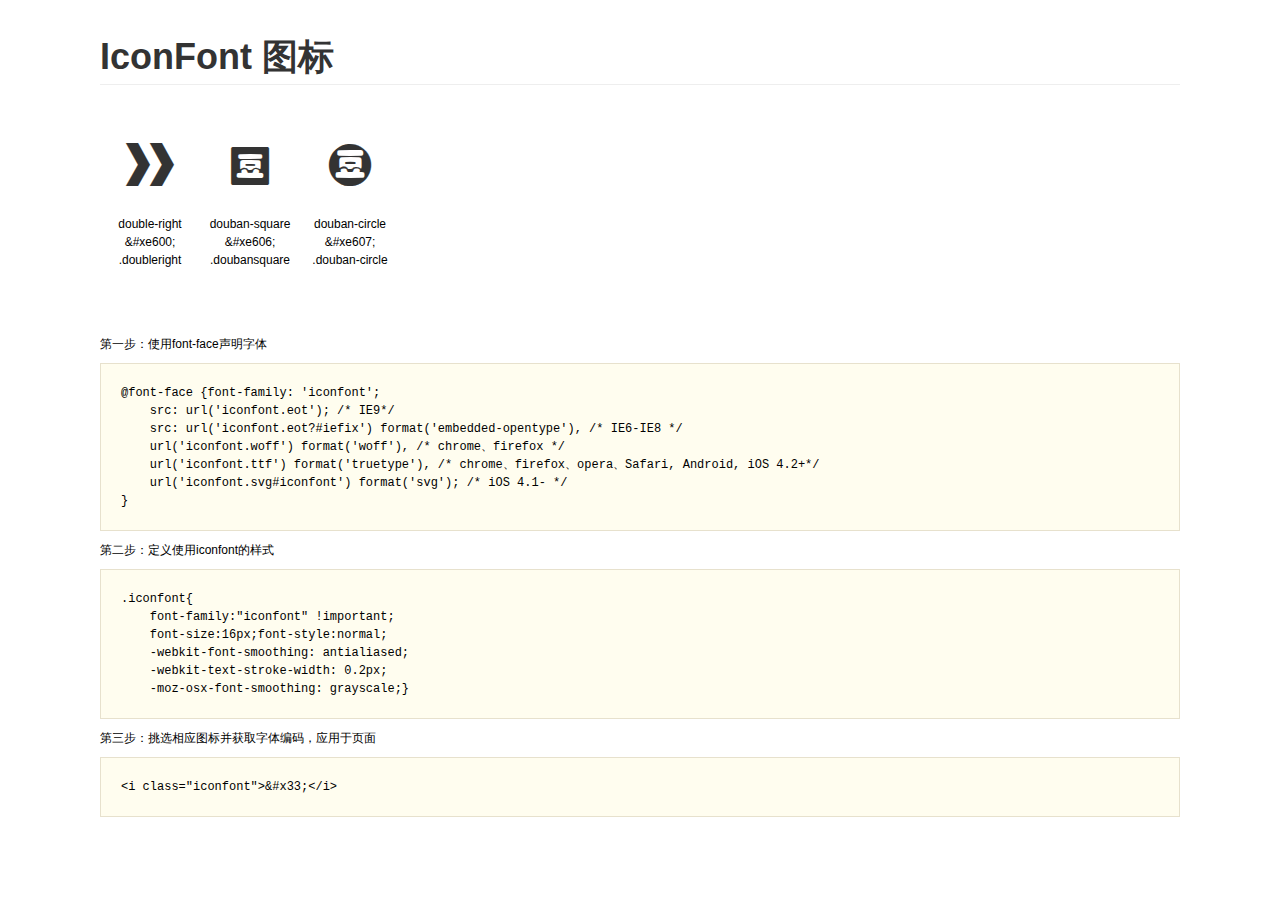
<file: css/myfont/demo.html>
<!DOCTYPE html>
<html>
<head>
    <meta charset="utf-8"/>
    <title>IconFont</title>
    <link rel="stylesheet" href="demo.css">
    <link rel="stylesheet" href="iconfont.css">
</head>
<body>
    <div class="main">
        <h1>IconFont 图标</h1>
        <ul class="icon_lists clear">
            
                <li>
                <i class="icon iconfont">&#xe600;</i>
                    <div class="name">double-right</div>
                    <div class="code">&amp;#xe600;</div>
                    <div class="fontclass">.doubleright</div>
                </li>
            
                <li>
                <i class="icon iconfont">&#xe606;</i>
                    <div class="name">douban-square</div>
                    <div class="code">&amp;#xe606;</div>
                    <div class="fontclass">.doubansquare</div>
                </li>
            
                <li>
                <i class="icon iconfont">&#xe607;</i>
                    <div class="name">douban-circle</div>
                    <div class="code">&amp;#xe607;</div>
                    <div class="fontclass">.douban-circle</div>
                </li>
            
        </ul>


        <div class="helps">
            第一步：使用font-face声明字体
            <pre>
@font-face {font-family: 'iconfont';
    src: url('iconfont.eot'); /* IE9*/
    src: url('iconfont.eot?#iefix') format('embedded-opentype'), /* IE6-IE8 */
    url('iconfont.woff') format('woff'), /* chrome、firefox */
    url('iconfont.ttf') format('truetype'), /* chrome、firefox、opera、Safari, Android, iOS 4.2+*/
    url('iconfont.svg#iconfont') format('svg'); /* iOS 4.1- */
}
</pre>
第二步：定义使用iconfont的样式
            <pre>
.iconfont{
    font-family:"iconfont" !important;
    font-size:16px;font-style:normal;
    -webkit-font-smoothing: antialiased;
    -webkit-text-stroke-width: 0.2px;
    -moz-osx-font-smoothing: grayscale;}
</pre>
第三步：挑选相应图标并获取字体编码，应用于页面
<pre>
&lt;i class="iconfont"&gt;&amp;#x33;&lt;/i&gt;
</pre>
        </div>

    </div>
</body>
</html>
</file>
<file: css/myfont/iconfont.css>
@font-face {font-family: "iconfont";
  src: url('iconfont.eot?t=1470130471'); /* IE9*/
  src: url('iconfont.eot?t=1470130471#iefix') format('embedded-opentype'), /* IE6-IE8 */
  url('iconfont.woff?t=1470130471') format('woff'), /* chrome, firefox */
  url('iconfont.ttf?t=1470130471') format('truetype'), /* chrome, firefox, opera, Safari, Android, iOS 4.2+*/
  url('iconfont.svg?t=1470130471#iconfont') format('svg'); /* iOS 4.1- */
}

.iconfont {
  font-family:"iconfont" !important;
  font-size:16px;
  font-style:normal;
  -webkit-font-smoothing: antialiased;
  -webkit-text-stroke-width: 0.2px;
  -moz-osx-font-smoothing: grayscale;
}
.icon-doubleright:before { content: "\e600"; }
.icon-doubansquare:before { content: "\e606"; }
.icon-douban-circle:before { content: "\e607"; }
</file>
<file: css/myfont/demo.css>
*{margin: 0;padding: 0;list-style: none;}
/*
KISSY CSS Reset
理念：1. reset 的目的不是清除浏览器的默认样式，这仅是部分工作。清除和重置是紧密不可分的。
2. reset 的目的不是让默认样式在所有浏览器下一致，而是减少默认样式有可能带来的问题。
3. reset 期望提供一套普适通用的基础样式。但没有银弹，推荐根据具体需求，裁剪和修改后再使用。
特色：1. 适应中文；2. 基于最新主流浏览器。
维护：玉伯<lifesinger@gmail.com>, 正淳<ragecarrier@gmail.com>
 */

/** 清除内外边距 **/
body, h1, h2, h3, h4, h5, h6, hr, p, blockquote, /* structural elements 结构元素 */
dl, dt, dd, ul, ol, li, /* list elements 列表元素 */
pre, /* text formatting elements 文本格式元素 */
form, fieldset, legend, button, input, textarea, /* form elements 表单元素 */
th, td /* table elements 表格元素 */ {
  margin: 0;
  padding: 0;
}

/** 设置默认字体 **/
body,
button, input, select, textarea /* for ie */ {
  font: 12px/1.5 tahoma, arial, \5b8b\4f53, sans-serif;
}
h1, h2, h3, h4, h5, h6 { font-size: 100%; }
address, cite, dfn, em, var { font-style: normal; } /* 将斜体扶正 */
code, kbd, pre, samp { font-family: courier new, courier, monospace; } /* 统一等宽字体 */
small { font-size: 12px; } /* 小于 12px 的中文很难阅读，让 small 正常化 */

/** 重置列表元素 **/
ul, ol { list-style: none; }

/** 重置文本格式元素 **/
a { text-decoration: none; }
a:hover { text-decoration: underline; }


/** 重置表单元素 **/
legend { color: #000; } /* for ie6 */
fieldset, img { border: 0; } /* img 搭车：让链接里的 img 无边框 */
button, input, select, textarea { font-size: 100%; } /* 使得表单元素在 ie 下能继承字体大小 */
/* 注：optgroup 无法扶正 */

/** 重置表格元素 **/
table { border-collapse: collapse; border-spacing: 0; }

/* 清除浮动 */
.ks-clear:after, .clear:after {
  content: '\20';
  display: block;
  height: 0;
  clear: both;
}
.ks-clear, .clear {
  *zoom: 1;
}

.main {padding: 30px 100px;}
.main h1{font-size:36px; color:#333; text-align:left;margin-bottom:30px; border-bottom: 1px solid #eee;}

.helps{margin-top:40px;}
.helps pre{
  padding:20px;
  margin:10px 0;
  border:solid 1px #e7e1cd;
  background-color: #fffdef;
  overflow: auto;
}

.icon_lists li{
  float:left;
  width: 100px;
  height:180px;
  text-align: center;
}
.icon_lists .icon{
  font-size: 42px;
  line-height: 100px;
  margin: 10px 0;
  color:#333;
  -webkit-transition: font-size 0.25s ease-out 0s;
  -moz-transition: font-size 0.25s ease-out 0s;
  transition: font-size 0.25s ease-out 0s;

}
.icon_lists .icon:hover{
  font-size: 100px;
}
</file>
